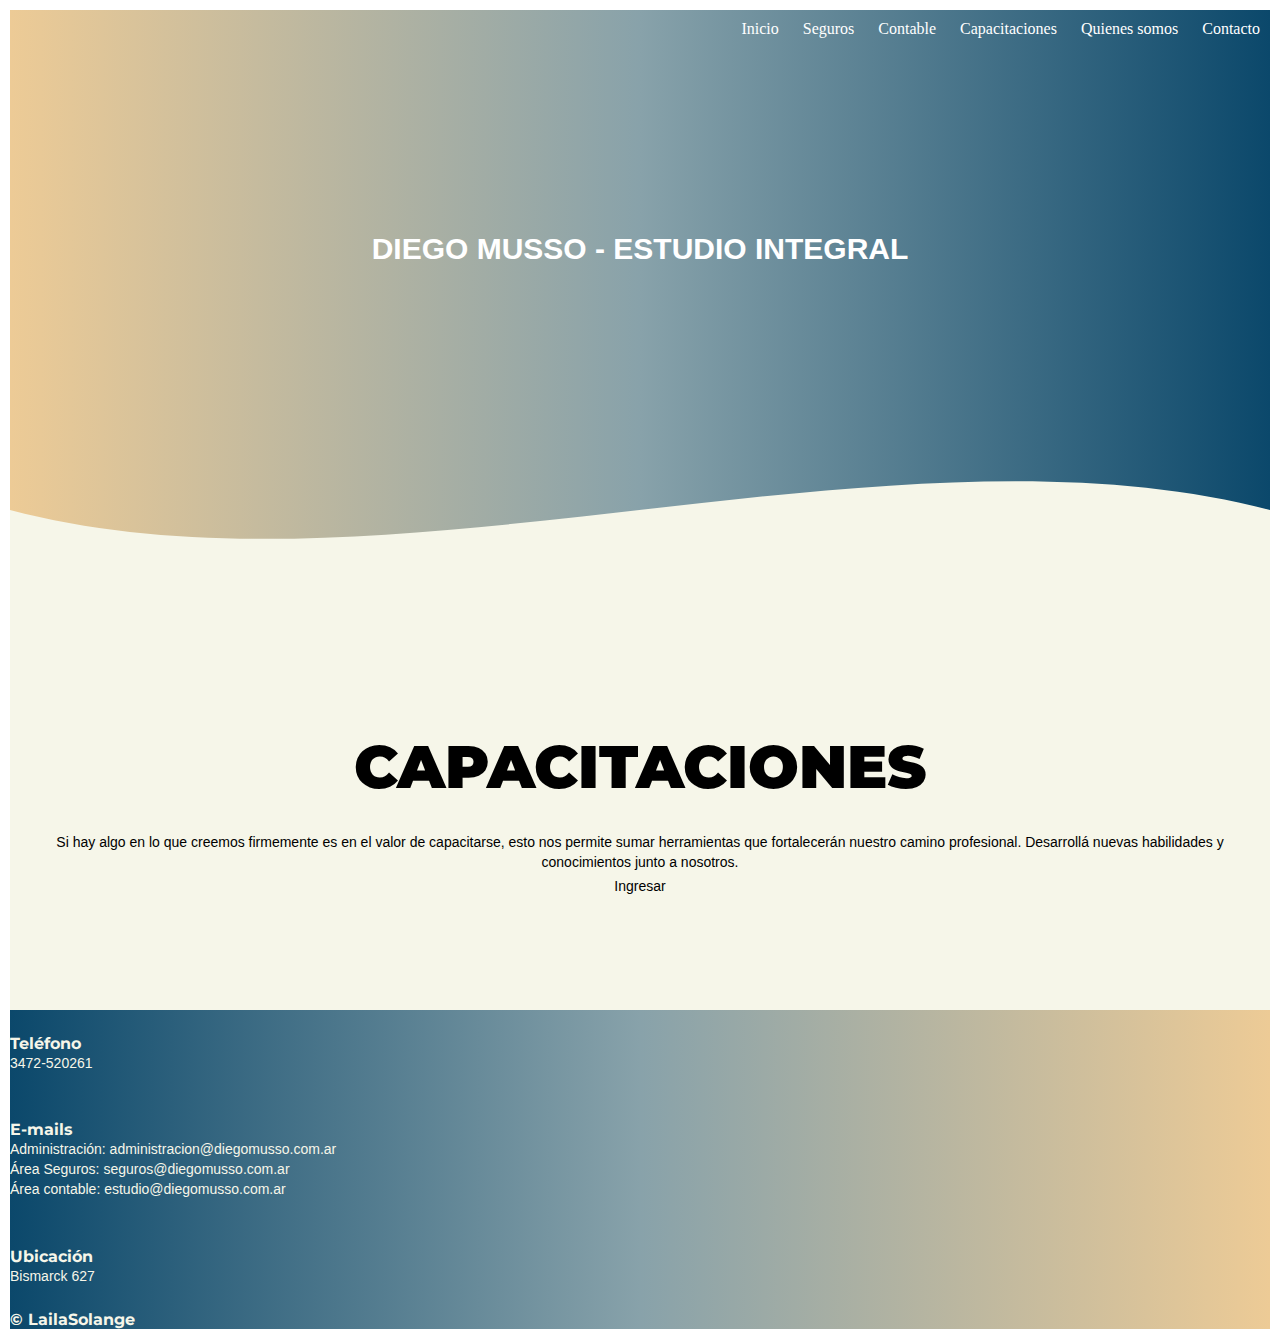
<file: capacitaciones.html>
<!DOCTYPE html>
<html lang="en">
<head>
    <meta charset="UTF-8">
    <meta http-equiv="X-UA-Compatible" content="IE=edge">
    <meta name="viewport" content="width=device-width, initial-scale=1.0">
    <title>Capacitaciones</title>
    <link rel="preconnect" href="https://fonts.googleapis.com">
    <link rel="preconnect" href="https://fonts.gstatic.com" crossorigin>
    <link href="https://fonts.googleapis.com/css2?family=Montserrat:wght@200;300;400;500;600;800&display=swap" rel="stylesheet">
    <link rel= "shortcut icon" href= "img/faviconDiegoMusso.png.ico" type= "image/x-icon">
    <link rel="stylesheet" href="css/estilos.css">
</head>
<body>
    <div class="contenedores">
    <!-- Header -->
        <header>
                <nav>
                    <ul class= "menu">
                        <li><a class= "link link:hover arial subrayado" href="index.html">Inicio</a> </li>
                        <li><a class= "link link:hover arial subrayado" href= "seguros.html">Seguros</a>
                            <ul class= "submenu">
                                <li><a href= "#">Productos </a></li>
                                <li> <a href= "#">Compañias </a></li>
                                <li><a href= "#">Novedades </a></li>
                            </ul>
                        </li>            
                        <li><a class= "link link:hover arial subrayado" href="contable.html">Contable</a></li>
                        <li><a class= "link link:hover arial subrayado" href="capacitaciones.html">Capacitaciones</a></li>
                        <li><a class= "link link:hover arial subrayado" href="quienesSomos.html">Quienes somos</a></li>
                        <li><a class= "link link:hover arial subrayado" href="contacto.html">Contacto</a></li>
                    </ul>
                </nav>
                <section class= "texHeader">
                    <h1>DIEGO MUSSO - ESTUDIO INTEGRAL</h1>
                </section>
                <div class= "wave" style="height: 150px; overflow: hidden;" ><svg viewBox="0 0 500 150" preserveAspectRatio="none" style="height: 100%; width: 100%;"><path d="M0.00,49.98 C149.99,150.00 349.20,-49.98 500.00,49.98 L500.00,150.00 L0.00,150.00 Z" style="stroke: none; fill: #f6f6e9;"></path></svg></div>
        </header>
    <!-- Main -->
        <main class= "fondoMain">
            <!-- Presentación del área -->
            <section class="areaCapacitaciones">
                <h2><b class= "capacitacionesTitle">CAPACITACIONES</b></h2>
                    <p class="arial"> Si hay algo en lo que creemos firmemente es en el valor de capacitarse, esto nos permite sumar herramientas que fortalecerán nuestro camino profesional.
                    Desarrollá nuevas habilidades y conocimientos junto a nosotros.       
                    </p>
                    <p>Ingresar</p>
            </section>
        </main>
    <!-- Footer -->
        <footer>
            <div class="contenedorFooter">
                <div class="info">
                    <h4>Teléfono</h4>
                    <p>3472-520261</p>
                </div>
                <div class="email">
                    <h4>E-mails</h4>
                    <p>Administración: administracion@diegomusso.com.ar</p>
                    <p>Área Seguros: seguros@diegomusso.com.ar</p>
                    <p>Área contable: estudio@diegomusso.com.ar</p>
                </div>
                <div class="ubicación">
                    <h4>Ubicación</h4>
                    <p>Bismarck 627</p>
                </div>
            </div>
            <h4 class= "copy"> &copy; LailaSolange</h4>
        </footer>
    </div>   
</body>
</html>
</file>
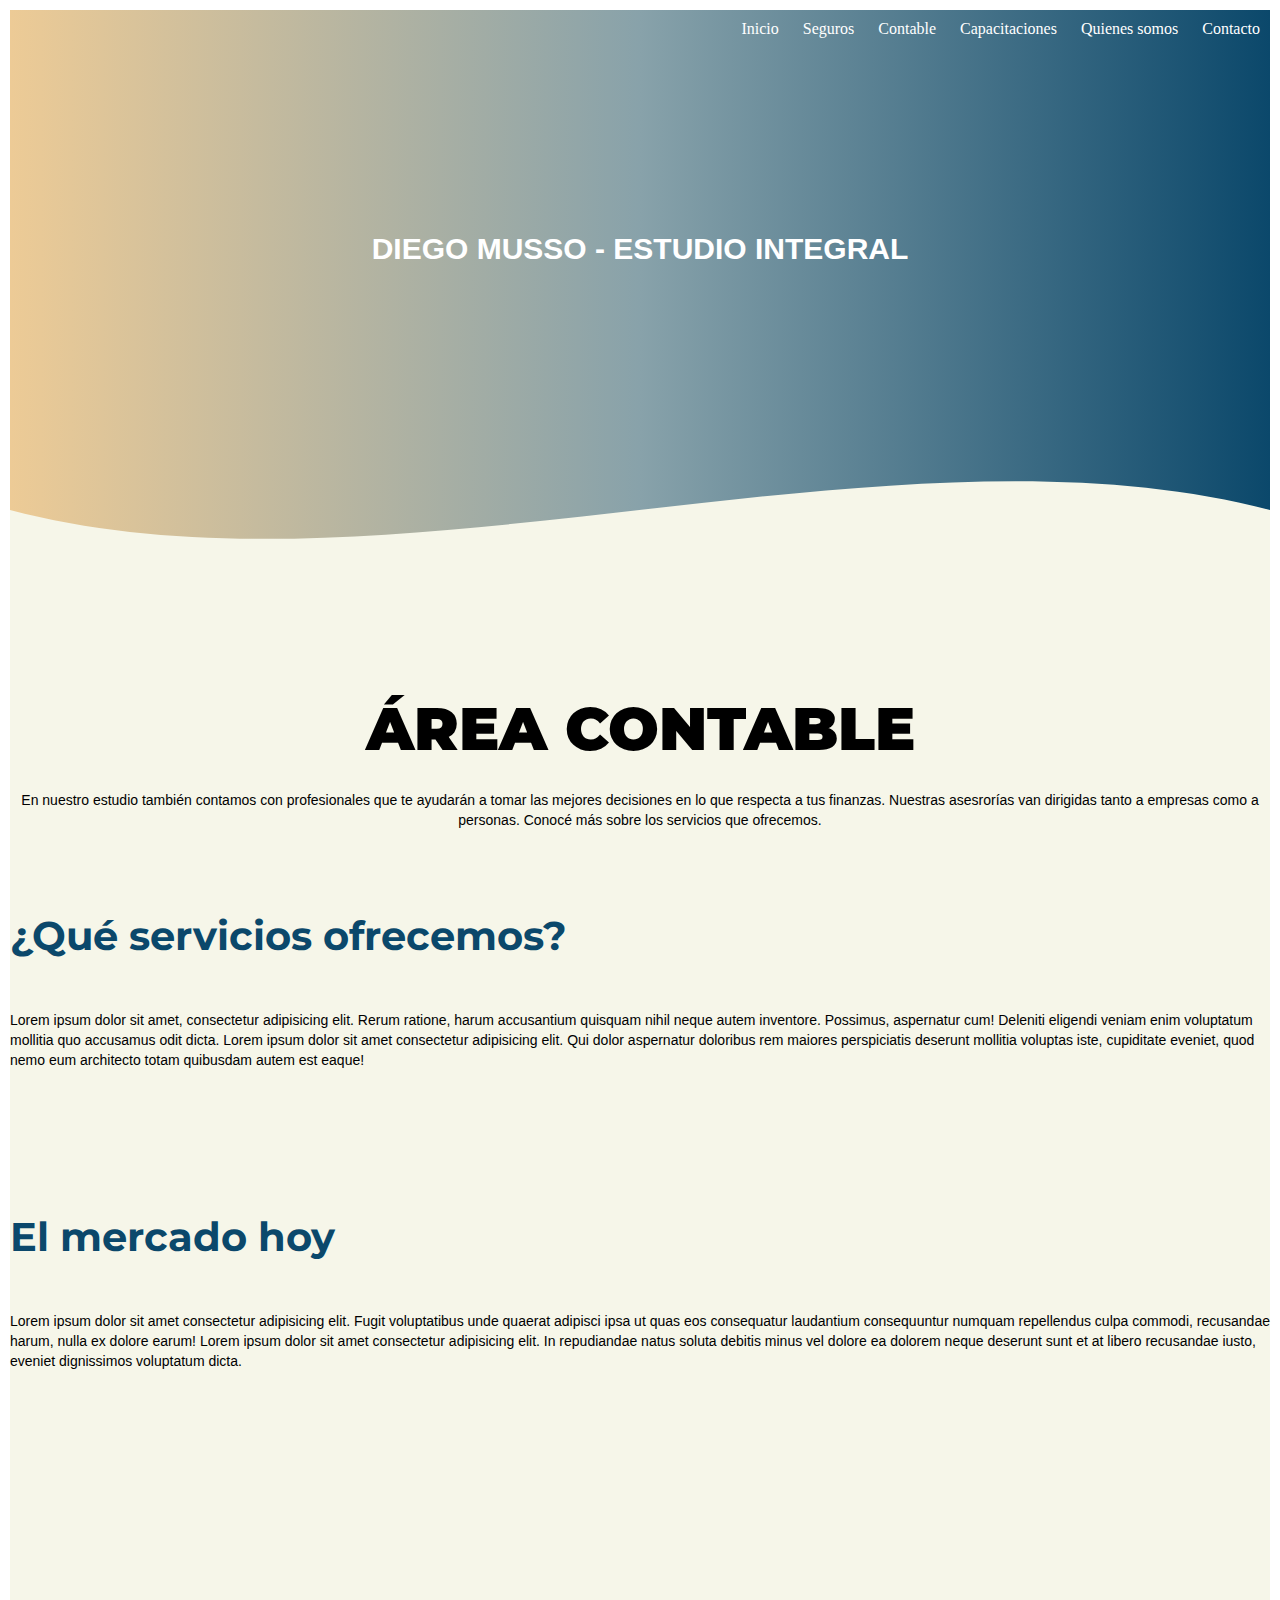
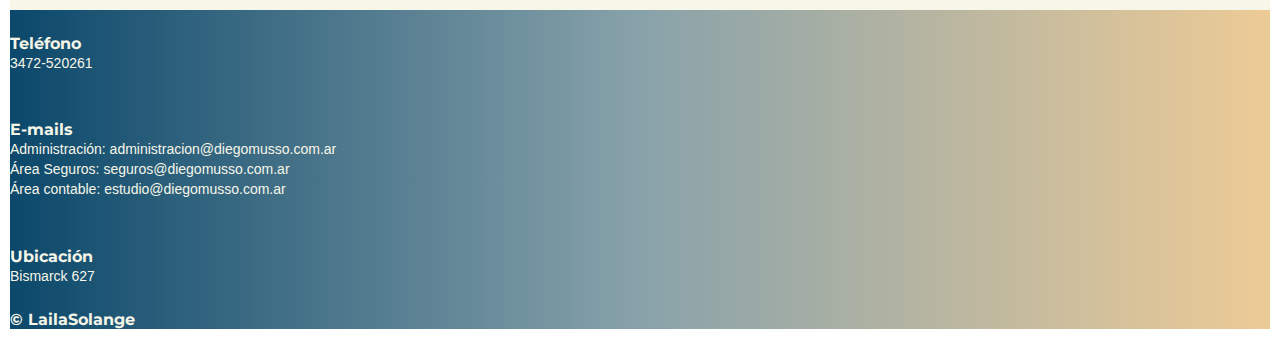
<file: contable.html>
<!DOCTYPE html>
<html lang="en">
<head>
    <meta charset="UTF-8">
    <meta http-equiv="X-UA-Compatible" content="IE=edge">
    <meta name="viewport" content="width=device-width, initial-scale=1.0">
    <title>Contable</title>
    <link rel="preconnect" href="https://fonts.googleapis.com">
    <link rel="preconnect" href="https://fonts.gstatic.com" crossorigin>
    <link href="https://fonts.googleapis.com/css2?family=Montserrat:wght@200;300;400;500;600;800&display=swap" rel="stylesheet">
    <link rel= "shortcut icon" href= "img/faviconDiegoMusso.png.ico" type= "image/x-icon">
    <link rel="stylesheet" href="css/estilos.css">
</head>
<body>
    <div class="contenedores">
    <!-- Header -->
        <header>
                <nav>
                    <ul class= "menu">
                        <li><a class= "link link:hover arial subrayado" href="index.html">Inicio</a> </li>
                        <li><a class= "link link:hover arial subrayado" href= "seguros.html">Seguros</a>
                            <ul class= "submenu">
                                <li><a href= "#">Productos </a></li>
                                <li> <a href= "#">Compañias </a></li>
                                <li><a href= "#">Novedades </a></li>
                            </ul>
                        </li>            
                        <li><a class= "link link:hover arial subrayado" href="contable.html">Contable</a></li>
                        <li><a class= "link link:hover arial subrayado" href="capacitaciones.html">Capacitaciones</a></li>
                        <li><a class= "link link:hover arial subrayado" href="quienesSomos.html">Quienes somos</a></li>
                        <li><a class= "link link:hover arial subrayado" href="contacto.html">Contacto</a></li>
                    </ul>
                </nav>
                <section class= "texHeader">
                    <h1>DIEGO MUSSO - ESTUDIO INTEGRAL</h1>
                </section>
                <div class= "wave" style="height: 150px; overflow: hidden;" ><svg viewBox="0 0 500 150" preserveAspectRatio="none" style="height: 100%; width: 100%;"><path d="M0.00,49.98 C149.99,150.00 349.20,-49.98 500.00,49.98 L500.00,150.00 L0.00,150.00 Z" style="stroke: none; fill: #f6f6e9;"></path></svg></div>
        </header>

    <!-- Main -->
        <main class= "contable">
            <!-- Presentación del área -->
            <section class= "areaContable">
                <h2><b class="contableTitle">ÁREA CONTABLE</b></h2>
                    <p>En nuestro estudio también contamos con profesionales que te ayudarán a tomar las mejores decisiones en lo que respecta a tus finanzas. 
                    Nuestras asesrorías van dirigidas tanto a empresas como a personas. 
                    Conocé más sobre los servicios que ofrecemos. 
                    </p>
            </section>
            <!-- Servicios contables que se ofrecen -->
            <section class="serviciosContables">    
                <h2 class="titulo">¿Qué servicios ofrecemos?</h2>
                    <p> Lorem ipsum dolor sit amet, consectetur adipisicing elit. Rerum ratione, harum accusantium quisquam nihil neque autem inventore.
                    Possimus, aspernatur cum! Deleniti eligendi veniam enim voluptatum mollitia quo accusamus odit dicta. Lorem ipsum dolor sit amet consectetur adipisicing elit. 
                    Qui dolor aspernatur doloribus rem maiores perspiciatis deserunt mollitia voluptas iste, cupiditate eveniet, quod nemo eum architecto totam quibusdam autem est eaque!
                    </p>
            </section> 
            <!-- Cotizaciones del mercado: dolar, bitcoins, etc -->
            <section class="mercado">
                <h2 class="titulo">El mercado hoy</h2>
                    <p>Lorem ipsum dolor sit amet consectetur adipisicing elit. 
                    Fugit voluptatibus unde quaerat adipisci ipsa ut quas eos consequatur laudantium consequuntur numquam repellendus culpa commodi, recusandae harum, nulla ex dolore earum! 
                    Lorem ipsum dolor sit amet consectetur adipisicing elit. In repudiandae natus soluta debitis minus vel dolore ea dolorem neque deserunt sunt et at libero recusandae iusto, eveniet dignissimos voluptatum dicta.
                </p>
            </section>
        </main>
        
    <!-- Footer -->
        <footer>
            <div class="contenedorFooter">
                <div class="info">
                    <h4>Teléfono</h4>
                    <p>3472-520261</p>
                </div>
                <div class="email">
                    <h4>E-mails</h4>
                    <p>Administración: administracion@diegomusso.com.ar</p>
                    <p>Área Seguros: seguros@diegomusso.com.ar</p>
                    <p>Área contable: estudio@diegomusso.com.ar</p>
                </div>
                <div class="ubicación">
                    <h4>Ubicación</h4>
                    <p>Bismarck 627</p>
                </div>
            </div>
            <h4 class= "copy"> &copy; LailaSolange</h4>
        </footer>
    </div>
</body>
</html>
</file>
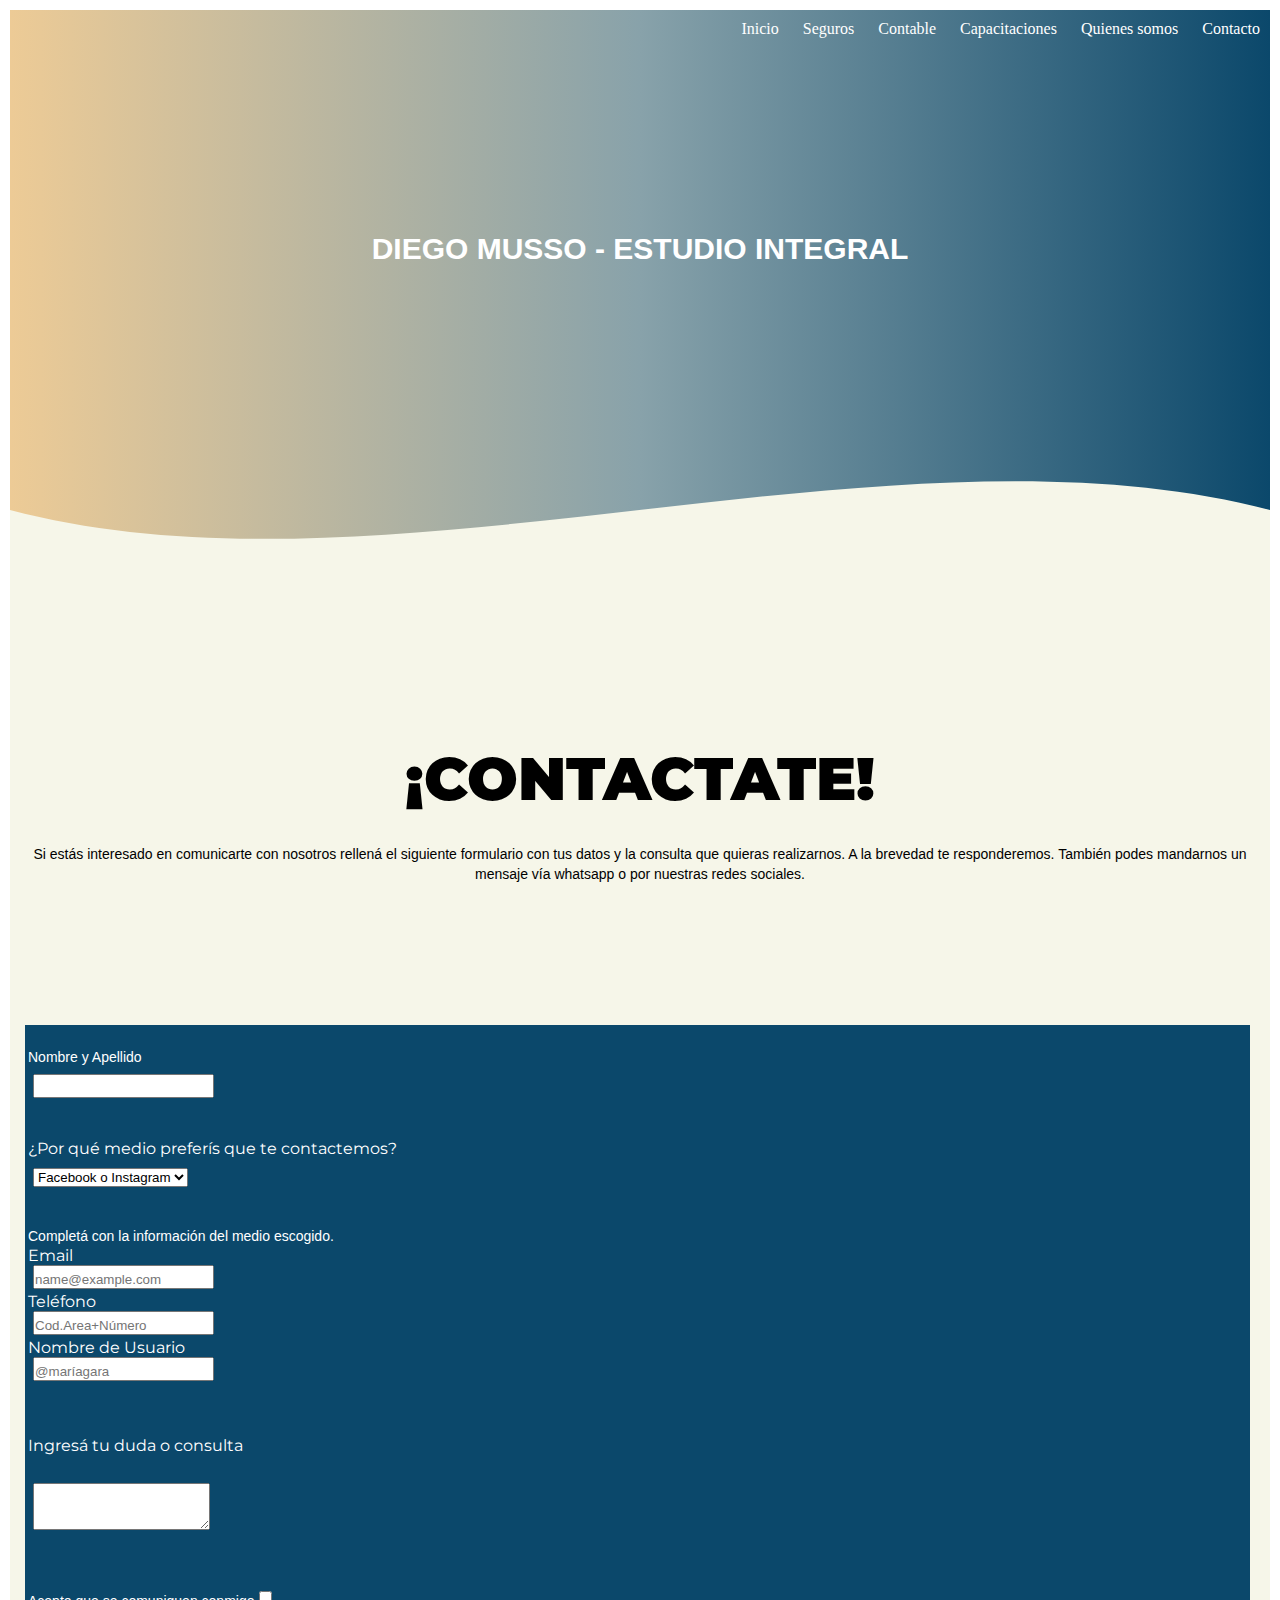
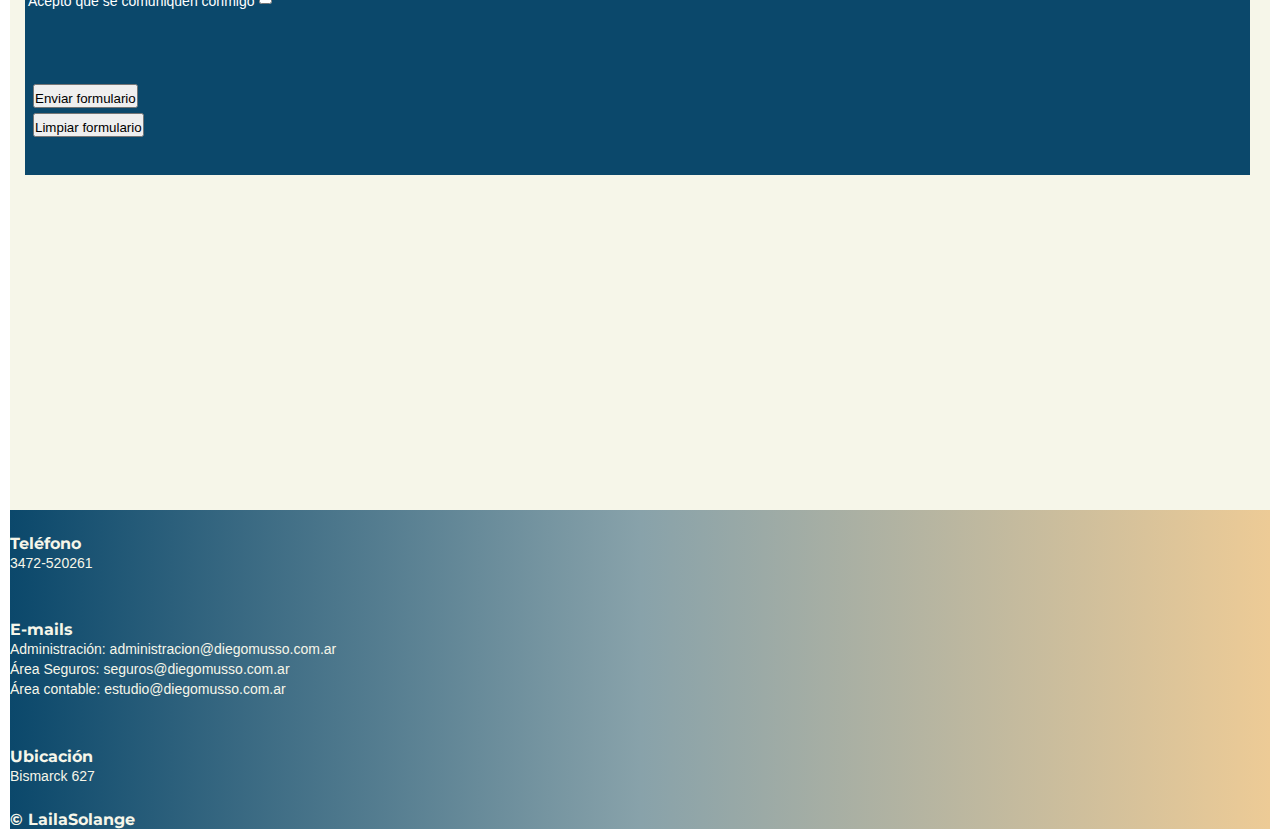
<file: contacto.html>
<!DOCTYPE html>
<html lang="en">
<head>
    <meta charset="UTF-8">
    <meta http-equiv="X-UA-Compatible" content="IE=edge">
    <meta name="viewport" content="width=device-width, initial-scale=1.0">
    <title>Contacto</title>
    <link rel="preconnect" href="https://fonts.googleapis.com">
    <link rel="preconnect" href="https://fonts.gstatic.com" crossorigin>
    <link href="https://fonts.googleapis.com/css2?family=Montserrat:wght@200;300;400;500;600;800&display=swap" rel="stylesheet">
    <link rel= "shortcut icon" href= "img/faviconDiegoMusso.png.ico" type= "image/x-icon">
    <script src="https://code.jquery.com/jquery-3.5.1.slim.min.js" integrity="sha384-DfXdz2htPH0lsSSs5nCTpuj/zy4C+OGpamoFVy38MVBnE+IbbVYUew+OrCXaRkfj" crossorigin="anonymous"></script>
    <script src="https://cdn.jsdelivr.net/npm/bootstrap@4.6.0/dist/js/bootstrap.bundle.min.js" integrity="sha384-Piv4xVNRyMGpqkS2by6br4gNJ7DXjqk09RmUpJ8jgGtD7zP9yug3goQfGII0yAns" crossorigin="anonymous"></script>
    <link rel="stylesheet" href="css/estilos.css">
</head>
<body>
    <div class="contenedores">
    <!-- Header -->
        <header>
            <nav>
                <ul class= "menu">
                    <li><a class= "link link:hover arial subrayado" href="index.html">Inicio</a> </li>
                    <li><a class= "link link:hover arial subrayado" href= "seguros.html">Seguros</a>
                        <ul class= "submenu">
                            <li><a href= "#">Productos </a></li>
                            <li> <a href= "#">Compañias </a></li>
                            <li><a href= "#">Novedades </a></li>
                        </ul>
                    </li>            
                    <li><a class= "link link:hover arial subrayado" href="contable.html">Contable</a></li>
                    <li><a class= "link link:hover arial subrayado" href="capacitaciones.html">Capacitaciones</a></li>
                    <li><a class= "link link:hover arial subrayado" href="quienesSomos.html">Quienes somos</a></li>
                    <li><a class= "link link:hover arial subrayado" href="contacto.html">Contacto</a></li>
                </ul>
            </nav>
            <section class= "texHeader">
                <h1>DIEGO MUSSO - ESTUDIO INTEGRAL</h1>
            </section>
            <div class= "wave" style="height: 150px; overflow: hidden;" ><svg viewBox="0 0 500 150" preserveAspectRatio="none" style="height: 100%; width: 100%;"><path d="M0.00,49.98 C149.99,150.00 349.20,-49.98 500.00,49.98 L500.00,150.00 L0.00,150.00 Z" style="stroke: none; fill: #f6f6e9;"></path></svg></div>
        </header>

    <!-- Main -->
        <main class= "mainContacto">
            <!-- Presentación del área -->
            <section class="contacto">
                <h2 class="contactoTitle"><b>¡CONTACTATE!</b></h2>
                    <p class= "interlineado arial">Si estás interesado en comunicarte con nosotros rellená el siguiente formulario con tus datos y la consulta que quieras realizarnos. A la brevedad te responderemos. 
                    También podes mandarnos un mensaje vía whatsapp o por nuestras redes sociales.     
                    </p>
            </section>

            <!-- Formulario de contacto -->
                <form class= "formulario">
                    <div class="form-group name">
                      <p class= "negrita arial">Nombre y Apellido</p>
                      <input name="name" class="form-control">
                    </div>
                    <div class="form-group medio">
                      <label for="exampleFormControlSelect1">¿Por qué medio preferís que te contactemos?</label>
                      <select class="form-control" id="exampleFormControlSelect1">
                        <option>Facebook o Instagram</option>
                        <option>Whatsapp</option>
                        <option>Email</option>
                      </select>
                    </div>
                    <div class="form-group info">
                        <p class= "negrita arial">Completá con la información del medio escogido.</p>
                        <label for="exampleFormControlInput1">Email</label>
                        <input type="email" class="form-control" id="exampleFormControlInput1" placeholder="name@example.com">
                        <label for="exampleFormControlInput1">Teléfono</label>
                        <input type="email" class="form-control" id="exampleFormControlInput1" placeholder="Cod.Area+Número">
                        <label for="exampleFormControlInput1">Nombre de Usuario</label>
                        <input type="email" class="form-control" id="exampleFormControlInput1" placeholder="@maríagara">
                    </div>
                    <div class="form-group consulta">
                      <label for="exampleFormControlTextarea1">Ingresá tu duda o consulta</label>
                      <textarea class="form-control" id="exampleFormControlTextarea1" rows="3"></textarea>
                    </div>
                    <div class="form-group siQuiero">
                        <p>Acepto que se comuniquen conmigo</p>
                        <input type="checkbox" name="si" value="1" class="form-control" />
                    </div>  
                    <div class="form-group form-control botones">
                        <input type="submit" value="Enviar formulario"/>
                        <input type="reset" value="Limpiar formulario"/>
                    </div>
                    </form>
        </main>

    <!-- Footer -->
        <footer>
            <div class="contenedorFooter">
                <div class="info">
                    <h4>Teléfono</h4>
                    <p>3472-520261</p>
                </div>
                <div class="email">
                    <h4>E-mails</h4>
                    <p>Administración: administracion@diegomusso.com.ar</p>
                    <p>Área Seguros: seguros@diegomusso.com.ar</p>
                    <p>Área contable: estudio@diegomusso.com.ar</p>
                </div>
                <div class="ubicación">
                    <h4>Ubicación</h4>
                    <p>Bismarck 627</p>
                </div>
            </div>
            <h4 class= "copy"> &copy; LailaSolange</h4>
        </footer>
    </div>
    <script src="https://code.jquery.com/jquery-3.5.1.slim.min.js" integrity="sha384-DfXdz2htPH0lsSSs5nCTpuj/zy4C+OGpamoFVy38MVBnE+IbbVYUew+OrCXaRkfj" crossorigin="anonymous"></script>
    <script src="https://cdn.jsdelivr.net/npm/bootstrap@4.6.0/dist/js/bootstrap.bundle.min.js" integrity="sha384-Piv4xVNRyMGpqkS2by6br4gNJ7DXjqk09RmUpJ8jgGtD7zP9yug3goQfGII0yAns" crossorigin="anonymous"></script>
</body>
</html>
</file>
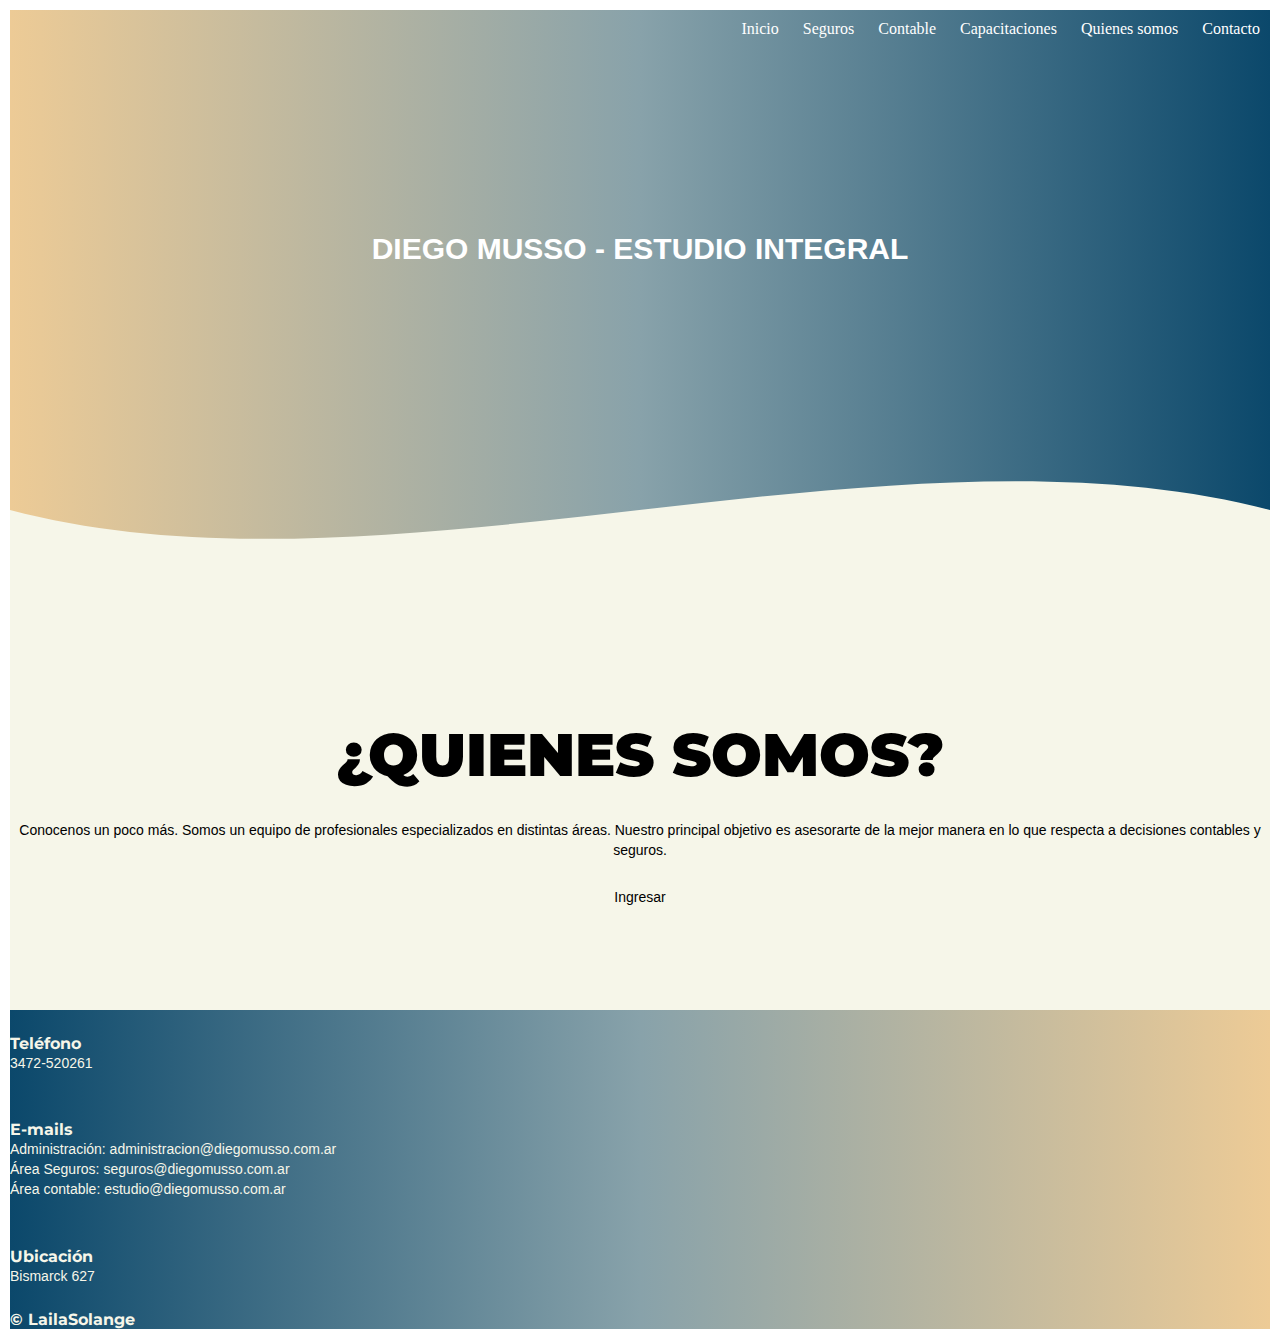
<file: quienesSomos.html>
<!DOCTYPE html>
<html lang="en">
<head>
    <meta charset="UTF-8">
    <meta http-equiv="X-UA-Compatible" content="IE=edge">
    <meta name="viewport" content="width=device-width, initial-scale=1.0">
    <title>Acerca de</title>
    <link rel="preconnect" href="https://fonts.googleapis.com">
    <link rel="preconnect" href="https://fonts.gstatic.com" crossorigin>
    <link href="https://fonts.googleapis.com/css2?family=Montserrat:wght@200;300;400;500;600;800&display=swap" rel="stylesheet">
    <link rel= "shortcut icon" href= "img/faviconDiegoMusso.png.ico" type= "image/x-icon">
    <link rel="stylesheet" href="css/estilos.css">
</head>
<body>
    <div class="contenedores">
    <!-- Header -->
        <header>
            <nav>
                <ul class= "menu">
                    <li><a class= "link link:hover arial subrayado" href="index.html">Inicio</a> </li>
                    <li><a class= "link link:hover arial subrayado" href= "seguros.html">Seguros</a>
                        <ul class= "submenu">
                            <li><a href= "#">Productos </a></li>
                            <li> <a href= "#">Compañias </a></li>
                            <li><a href= "#">Novedades </a></li>
                        </ul>
                    </li>            
                    <li><a class= "link link:hover arial subrayado" href="contable.html">Contable</a></li>
                    <li><a class= "link link:hover arial subrayado" href="capacitaciones.html">Capacitaciones</a></li>
                    <li><a class= "link link:hover arial subrayado" href="quienesSomos.html">Quienes somos</a></li>
                    <li><a class= "link link:hover arial subrayado" href="contacto.html">Contacto</a></li>
                </ul>
            </nav>
            <section class= "texHeader">
                <h1>DIEGO MUSSO - ESTUDIO INTEGRAL</h1>
            </section>
            <div class= "wave" style="height: 150px; overflow: hidden;" ><svg viewBox="0 0 500 150" preserveAspectRatio="none" style="height: 100%; width: 100%;"><path d="M0.00,49.98 C149.99,150.00 349.20,-49.98 500.00,49.98 L500.00,150.00 L0.00,150.00 Z" style="stroke: none; fill: #f6f6e9;"></path></svg></div>
        </header>

    <!-- Main -->
        <main class= "fondoMain">
            <!-- Presentación del área -->
            <section class="nosotros">
                <h2><b class="nosotrosTitle">¿QUIENES SOMOS?</b></h2>
                    <p class= "centrar arial">Conocenos un poco más. Somos un equipo de profesionales especializados en distintas áreas.
                    Nuestro principal objetivo es asesorarte de la mejor manera en lo que respecta a decisiones contables y seguros. 
                    </p>
                    <br>
                    <p class= "centrar arial">Ingresar</p>
            </section>
        </main>

    <!-- Footer -->
        <footer>
            <div class="contenedorFooter">
                <div class="info">
                    <h4>Teléfono</h4>
                    <p>3472-520261</p>
                </div>
                <div class="email">
                    <h4>E-mails</h4>
                    <p>Administración: administracion@diegomusso.com.ar</p>
                    <p>Área Seguros: seguros@diegomusso.com.ar</p>
                    <p>Área contable: estudio@diegomusso.com.ar</p>
                </div>
                <div class="ubicación">
                    <h4>Ubicación</h4>
                    <p>Bismarck 627</p>
                </div>
            </div>
            <h4 class= "copy"> &copy; LailaSolange</h4>
        </footer> 
    </div>
</body>
</html>
</file>
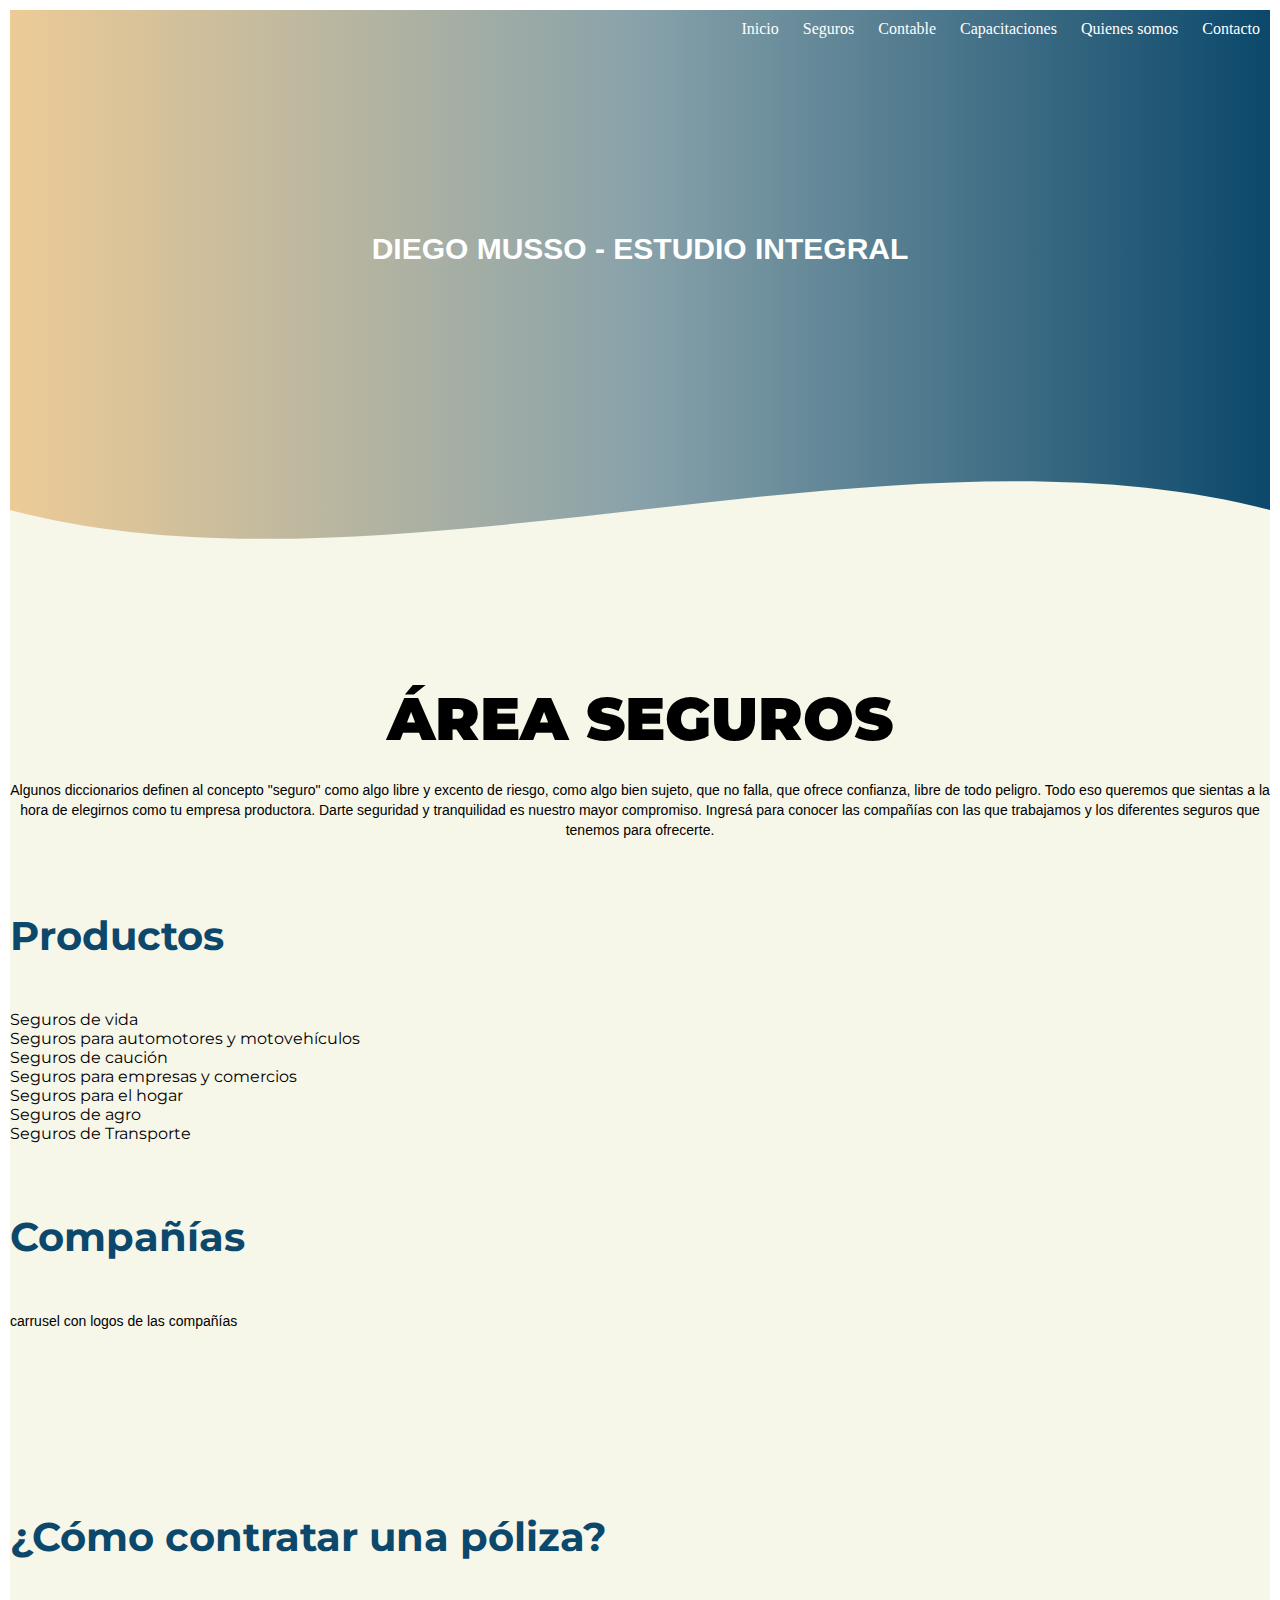
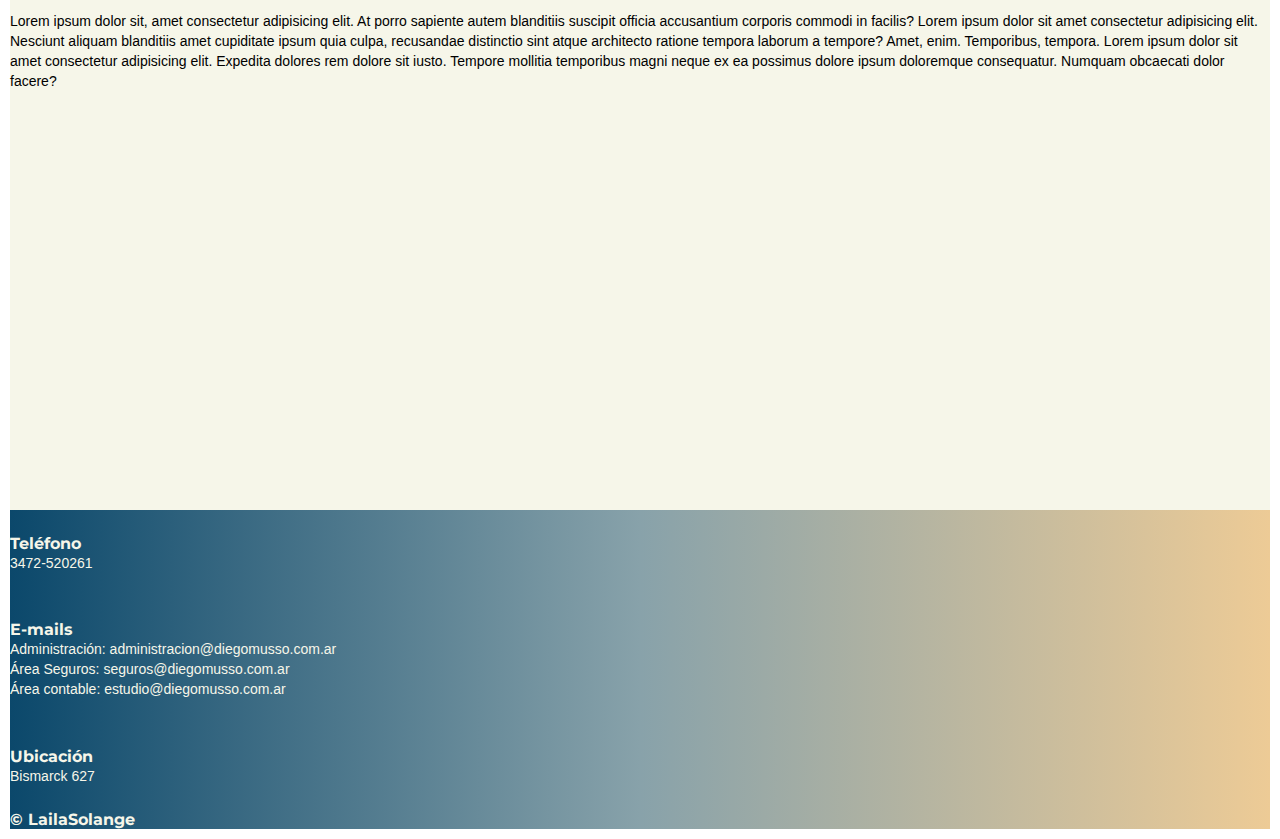
<file: seguros.html>
<!DOCTYPE html>
<html lang="en">
<head>
    <meta charset="UTF-8">
    <meta http-equiv="X-UA-Compatible" content="IE=edge">
    <meta name="viewport" content="width=device-width, initial-scale=1.0">
    <title>Seguros</title>
    <link rel="preconnect" href="https://fonts.googleapis.com">
    <link rel="preconnect" href="https://fonts.gstatic.com" crossorigin>
    <link href="https://fonts.googleapis.com/css2?family=Montserrat:wght@200;300;400;500;600;800&display=swap" rel="stylesheet">
    <link rel= "shortcut icon" href= "img/faviconDiegoMusso.png.ico" type= "image/x-icon">
    <link rel= "stylesheet" href="css/estilos.css">
</head>
<body>
    <div class="contenedores">
    <!-- Header -->
        <header>
            <nav>
                <ul class= "menu">
                    <li><a class= "link link:hover arial subrayado" href="index.html">Inicio</a> </li>
                    <li><a class= "link link:hover arial subrayado" href= "seguros.html">Seguros</a>
                        <ul class= "submenu">
                            <li><a href= "#">Productos </a></li>
                            <li> <a href= "#">Compañias </a></li>
                            <li><a href= "#">Novedades </a></li>
                        </ul>
                    </li>            
                    <li><a class= "link link:hover arial subrayado" href="contable.html">Contable</a></li>
                    <li><a class= "link link:hover arial subrayado" href="capacitaciones.html">Capacitaciones</a></li>
                    <li><a class= "link link:hover arial subrayado" href="quienesSomos.html">Quienes somos</a></li>
                    <li><a class= "link link:hover arial subrayado" href="contacto.html">Contacto</a></li>
                </ul>
            </nav>
            <section class= "texHeader">
                <h1>DIEGO MUSSO - ESTUDIO INTEGRAL</h1>
            </section>
            <div class= "wave" style="height: 150px; overflow: hidden;" ><svg viewBox="0 0 500 150" preserveAspectRatio="none" style="height: 100%; width: 100%;"><path d="M0.00,49.98 C149.99,150.00 349.20,-49.98 500.00,49.98 L500.00,150.00 L0.00,150.00 Z" style="stroke: none; fill: #f6f6e9;"></path></svg></div>
        </header>

    <!-- Main -->
        <main class= "seguros">
            <!-- Presentación del área -->
            <section class= "areaSeguros">
            <h2><b class="segurosTitle">ÁREA SEGUROS</b></h2>
                <p>Algunos diccionarios definen al concepto  <span class= "italica"> "seguro" </span> como algo libre y excento de riesgo, como algo bien sujeto, que no falla, que ofrece confianza, libre de todo peligro.
                Todo eso queremos que sientas a la hora de elegirnos como tu empresa productora. Darte seguridad y tranquilidad es nuestro mayor compromiso.
                Ingresá para conocer las compañías con las que trabajamos y los diferentes seguros que tenemos para ofrecerte.    
                </p>
            </section>

            <!-- Lista desplegable con los productos y una pequeña descripción -->
            <section class= "productos">
                <div class= "divProductos">
                <h2 class="titulo">Productos</h2>
                    <ul>
                        <li> Seguros de vida </li>
                        <li> Seguros para automotores y motovehículos </li>
                        <li> Seguros de caución </li>
                        <li> Seguros para empresas y comercios </li>
                        <li> Seguros para el hogar </li>
                        <li> Seguros de agro </li>
                        <li> Seguros de Transporte </li>
                    </ul>
                </div>
            </section>

            <!-- Carrusel con los logos de las compañías con las que se trabaja -->
            <section class= "compañías">
                <h2 class= "titulo">Compañías</h2>
                    <p> carrusel con logos de las compañías </p>
            </section>

            <!-- Breve explicación de cómo contratar una póliza -->
            <section class= "poliza">
                <h2 class= "titulo">¿Cómo contratar una póliza?</h2>
                    <p>Lorem ipsum dolor sit, amet consectetur adipisicing elit. At porro sapiente autem blanditiis suscipit officia accusantium corporis commodi in facilis?
                    Lorem ipsum dolor sit amet consectetur adipisicing elit. Nesciunt aliquam blanditiis amet cupiditate ipsum quia culpa, recusandae distinctio sint atque architecto ratione tempora laborum a tempore? Amet, enim. Temporibus, tempora.
                    Lorem ipsum dolor sit amet consectetur adipisicing elit. Expedita dolores rem dolore sit iusto. Tempore mollitia temporibus magni neque ex ea possimus dolore ipsum doloremque consequatur. Numquam obcaecati dolor facere?
                    </p>
            </section>
        </main>

    <!-- Footer -->
        <footer>
            <div class="contenedorFooter">
                <div class="info">
                    <h4>Teléfono</h4>
                    <p>3472-520261</p>
                </div>
                <div class="email">
                    <h4>E-mails</h4>
                    <p>Administración: administracion@diegomusso.com.ar</p>
                    <p>Área Seguros: seguros@diegomusso.com.ar</p>
                    <p>Área contable: estudio@diegomusso.com.ar</p>
                </div>
                <div class="ubicación">
                    <h4>Ubicación</h4>
                    <p>Bismarck 627</p>
                </div>
            </div>
            <h4 class= "copy"> &copy; LailaSolange</h4>
        </footer>
    </div>       
</body>
</html>
</file>
<file: css/estilos.css>
* {
    margin:0;
    padding: 0;
    box-sizing: border-box
}


body {
    font-family: 'Montserrat', sans-serif;
}

.titulo {
    color: #0B486B;
    font-size: 40px;
    text-align: left;
    margin-bottom: 50px;
}

.contenedores {
    margin: 10px;
}

main {
    background-color: #F6F6E9;
}

/*INDEX*/

/*header*/


header {
    width: 100%;
    height: 600px;
    background: #0B486B;  /* fallback for old browsers */
    background: -webkit-linear-gradient(to left, #0B486B,  #88a2aa, #EDCB96);  /* Chrome 10-25, Safari 5.1-6 */
    background: linear-gradient(to left, #0B486B,  #88a2aa, #EDCB96); /* W3C, IE 10+/ Edge, Firefox 16+, Chrome 26+, Opera 12+, Safari 7+ */
    position: relative;
    grid-area: header;
}

nav {
    text-align: right;
    list-style-type: none;
    list-style: none;
}

nav >li {
    color: #FFF;
    font-weight: 200;
    text-decoration: none;
    margin-right: 10px
}


.menu > li { 
   position: relative;
   display: inline-block
}

.menu > li > a{
    display: block;
    padding: 10px 10px;
	color: #FFF;
    font-family: 'Open sans';
    text-decoration: none;
}

.submenu{
	position: absolute;
	visibility: hidden;
	opacity: 0;
	transition: opacity 1.5s;
}

.submenu li a{
	display: block;
	padding: 15px;
	color: #FFF;
    font-family: 'Open sans';
	text-decoration: none;
}

.menu li:hover .submenu{
	visibility: visible;
	opacity: 1;
}

.menu li a:hover {
   color: #005792;
   transition: all .3s;
}

.wave {
    position: absolute;
    bottom: 0;
    width: 100%;  
}

.texHeader {
    display: flex;
    height: 400px;
    width: 100%;
    color: #FFF;
    align-items: center;
    justify-content: center;
    flex-direction: column;
    text-align: center;
    font-family: "Century Gothic", CenturyGothic, AppleGothic, sans-serif; font-size: 30px; font-style: normal; font-variant: normal; font-weight: 700; line-height: 33px; } h3 { font-family: "Century Gothic", CenturyGothic, AppleGothic, sans-serif; font-size: 14px; font-style: normal; font-variant: normal; font-weight: 700; line-height: 15.4px; } p { font-family: "Century Gothic", CenturyGothic, AppleGothic, sans-serif; font-size: 14px; font-style: normal; font-variant: normal; font-weight: 400; line-height: 20px; } blockquote { font-family: "Century Gothic", CenturyGothic, AppleGothic, sans-serif; font-size: 21px; font-style: normal; font-variant: normal; font-weight: 400; line-height: 30px; } pre { font-family: "Century Gothic", CenturyGothic, AppleGothic, sans-serif; font-size: 13px; font-style: normal; font-variant: normal; font-weight: 400; line-height: 18.5714px;
}

h1 {
    font-family: "Century Gothic", CenturyGothic, AppleGothic, sans-serif; font-size: 30px; font-style: normal; font-variant: normal; font-weight: 700; line-height: 33px; } h3 { font-family: "Century Gothic", CenturyGothic, AppleGothic, sans-serif; font-size: 14px; font-style: normal; font-variant: normal; font-weight: 700; line-height: 15.4px; } p { font-family: "Century Gothic", CenturyGothic, AppleGothic, sans-serif; font-size: 14px; font-style: normal; font-variant: normal; font-weight: 400; line-height: 20px; } blockquote { font-family: "Century Gothic", CenturyGothic, AppleGothic, sans-serif; font-size: 21px; font-style: normal; font-variant: normal; font-weight: 400; line-height: 30px; } pre { font-family: "Century Gothic", CenturyGothic, AppleGothic, sans-serif; font-size: 13px; font-style: normal; font-variant: normal; font-weight: 400; line-height: 18.5714px;
}


/*nuestras Oficinas*/

.nuestrasOficinas {
    background-color: #F6F6E9;
}

.galeriaFot {
    width: 100%;
    height: 100%;
    margin: auto;
    display: grid;
    grid-template-columns: repeat(3, 1fr);
    grid-template-rows: repeat(2, 1fr);
    grid-gap: 2px;
    justify-items: stretch;
    align-items: stretch;
}

img {
    width: 100%;
    height: 100%;
    align-content: stretch;
    justify-self: stretch
}

.imagen {
    margin: 3px;
}

/*clientes*/

.contenedorClientes {
    background-color: #F6F6E9;
    height: 600px;
    padding-top: 125px;
}

.opiniones {
    display: grid;
    grid-template-areas: "opinionUno opinionDos"
    "opinionUno opinionDos"
    "opinionUno opinionDos";
    height: 300px;
    grid-template-rows: repeat(3, 1fr);
    grid-column-gap: 10px;
    grid-row-gap: 10px;
    justify-items: center;
}

.opinionUno {
    background-color: #0B486B;
    color: #FFF;
    text-align: center;
    justify-content: center;
    align-items: center;

}

.opinionDos {
    background-color: #0B486B;
    color: #FFF;
    text-align: center;
    justify-content: center;
    align-items: center;
}

/*Footer*/
footer {
    background: #0B486B;  /* fallback for old browsers */
    background: -webkit-linear-gradient(to left, #EDCB96,  #88a2aa, #0B486B);  /* Chrome 10-25, Safari 5.1-6 */
    background: linear-gradient(to left, #EDCB96,  #88a2aa, #0B486B); /* W3C, IE 10+/ Edge, Firefox 16+, Chrome 26+, Opera 12+, Safari 7+ */    
    color: #F6F6E9;
    grid-area: footer;
}

.contenedorFooter {
    display: flex;     
    flex-direction: column; 
    justify-content: space-around;
    height: 300px;
}


/*SEGUROS*/

.seguros { 
   display: grid;
   grid-template-areas:
     "areaSeguros areaSeguros areaSeguros"
     "areaSeguros areaSeguros areaSeguros"
     "productos productos productos"
     "productos productos productos"
     "compañías compañías compañías"
     "compañías compañías compañías"
     "poliza poliza poliza"
     "poliza poliza poliza";
    height: 1500px;
    grid-template-rows: repeat(10, 1fr);
    background-color: #F6F6E9;
    grid-row-gap: 4px;
}


.areaSeguros {
    grid-area: areaSeguros;
    text-align: center;
    display: flex;
    flex-direction: column;
    justify-content: center;
    align-items: center;
    padding-top: 5px;
}

.segurosTitle {
    display: block;
    margin-bottom: 25px;
    font-size: 60px;
}

.productos {
    grid-area: productos;
}

.compañías {
    grid-area: compañías;
}

.poliza {
    grid-area: poliza;
}



/*CONTACTO*/

.contacto {
    display: grid;
    height: 400px;
    grid-template-rows: repeat(10, 1fr);
    background-color: #F6F6E9;
    grid-row-gap: 4px;
    text-align: center;
    display: flex;
    flex-direction: column;
    justify-content: center;
    align-items: center;
    padding-top: 5px;
}

.contactoTitle {
    display: block;
    margin-bottom: 25px;
    font-size: 60px;
}

.mainContacto {
    height: 1500px;
}

/*Formulario*/



.formulario {
    display: grid;
    grid-template-areas: "name name name name"
    "medio medio medio medio"
    "info info info info"
    "info info info info"
    "consulta consulta consulta consulta"
    "consulta consulta consulta consulta"
    "siQuiero siQuiero siQuiero siQuiero"
    "botones botones botones botones";
    grid-template-columns: 1fr 1fr 1fr 1fr;
    grid-template-rows: 91.25px 91.25px 91.25px 91.25px 91.25px 91.25px 91.25px 91.25px;
    height: 750px;
    margin: 15px 20px 20px 15px;
    border-style: solid; 
    border-color: #0B486B;
    background-color: #0B486B;
    color: #FFF;
}

.name {
    display:flex;
    flex-direction: column;
    align-items: flex-start;
    justify-content: space-around;
    grid-area: name;
}

.medio {
    grid-area: medio;
    display:flex;
    flex-direction: column;
    align-items: flex-start;
    justify-content: space-around;
}

.info {
    grid-area: info;
    display:flex;
    flex-direction: column;
    align-items: flex-start;
    justify-content: space-around;
}

.consulta {
    grid-area: consulta;
    display:flex;
    flex-direction: column;
    align-items: flex-start;
    justify-content: space-evenly;
}

.siQuiero {
    grid-area: siQuiero;
    display:flex;
    flex-direction: row;
    align-items: flex-start;
}

.botones {
    grid-area: botones;
    display:flex;
    flex-direction: column;
    align-items: flex-start;
    justify-content: space-around;
}

.form-control {
    margin-left: 5px;
    margin-bottom: 3px;
}
.form-group {
    padding-top: 15px;
    padding-bottom: 15px;
}

input {
    padding-top: 5px;

}

/*CONTABLE*/

.contableTitle {
    display: block;
    margin-bottom: 25px;
    font-size: 60px;

}
.contable {
    display: grid;
    grid-template-areas:
    "areaContable areaContable areaContable"
    "areaContable areaContable areaContable"
    "areaContable areaContable areaContable"
    "serviciosContables serviciosContables serviciosContables"
    "serviciosContables serviciosContables serviciosContables"
    "serviciosContables serviciosContables serviciosContables"
    "mercado mercado mercado"
    "mercado mercado mercado"
    "mercado mercado mercado";
    height: 1000px;
    grid-template-rows: repeat(10, 1fr);
    background-color: #F6F6E9;
    grid-row-gap: 4px;
}

.areaContable {
    grid-area: areaContable;
    text-align: center;
    display: flex;
    flex-direction: column;
    justify-content: center;
    align-items: center;
    padding-top: 5px;
}

.serviciosContables {
    grid-area: serviciosContables;
}

.mercado {
    grid-area: mercado;
}

/*CAPACITACIONES*/

.areaCapacitaciones {
    display: grid;
    height: 400px;
    grid-template-rows: repeat(10, 1fr);
    background-color: #F6F6E9;
    grid-row-gap: 4px;
    text-align: center;
    display: flex;
    flex-direction: column;
    justify-content: center;
    align-items: center;
    padding-top: 5px;
}

.capacitacionesTitle {
    display: block;
    margin-bottom: 25px;
    font-size: 60px;
}

/*QUIENES SOMOS*/

.nosotros {
    display: grid;
    height: 400px;
    grid-template-rows: repeat(10, 1fr);
    background-color: #F6F6E9;
    grid-row-gap: 4px;
    text-align: center;
    display: flex;
    flex-direction: column;
    justify-content: center;
    align-items: center;
    padding-top: 5px;

}

.nosotrosTitle {
    display: block;
    margin-bottom: 25px;
    font-size: 60px;
}

/*BOOTSTRAP*/
.container, .container, .container-lg, .container-md, .container-sm, .container-xl {
    width: 80%;
    height: 500px; 
    overflow: hidden;
    padding-right: 15px;
    padding-left: 15px;
    margin-right: auto;
    margin-left: auto;
}

/*RESPONSIVE*/

@media only screen and  (max-width: 576px) {
    .galeriaFot {
        grid-template-columns: 1fr 1fr;
        background-color: #FD5F00;
     }
}

@media only screen and  (max-width: 576px) {
    .opiniones {
        grid-template-columns: 1fr 1fr;
        grid-template-rows: 1fr 1fr;
        grid-template-areas: "opinionUno opinionUno opinionUno"
        "opinionDos opinionDos opinionDos"
    }
 }


 @media screen and (max-width: 400px) {
    .index {
        background-color: #13334c;
    }

    .opinionUno {
        width: 100%;
    }

    .opinionDos {
        width: 100%;
    }
 }
 
 @media screen and (max-width: 750px) {
    .index {
        background-color: #FD5F00;
    }
}
</file>
